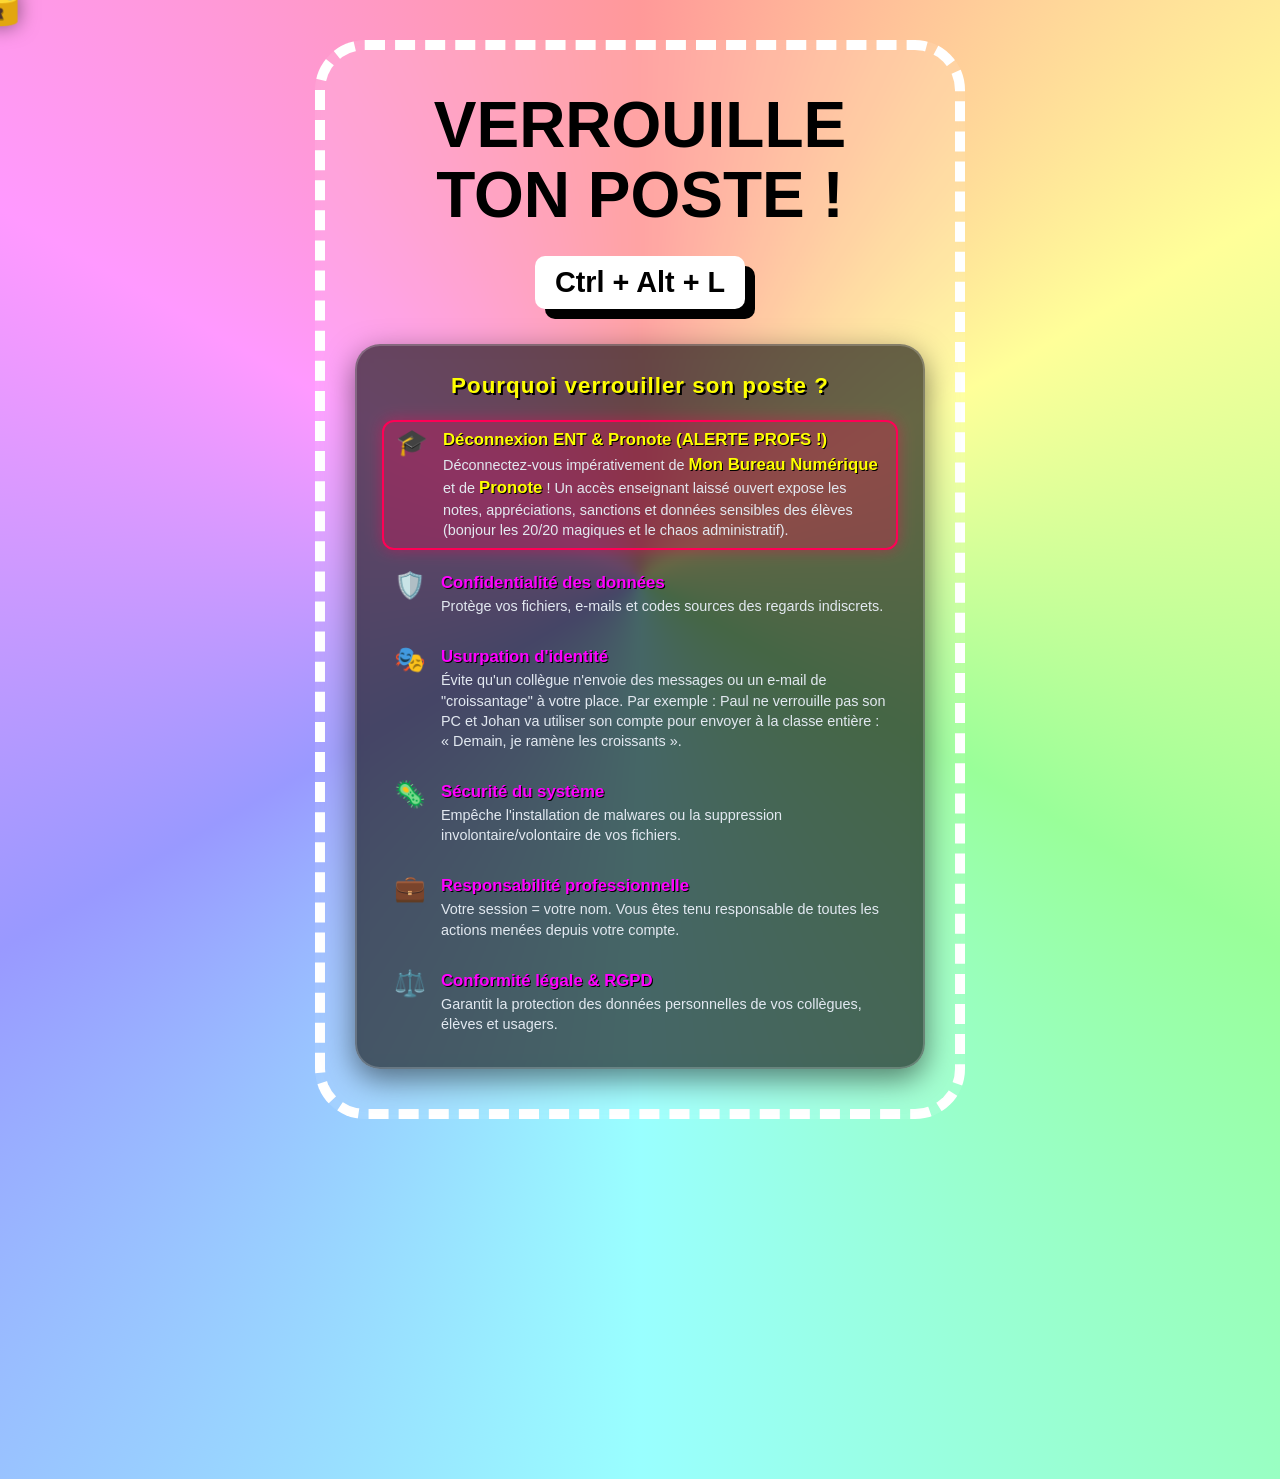
<file: index.html>
<!DOCTYPE html>
<html lang="fr">
<head>
    <meta charset="UTF-8">
    <meta name="viewport" content="width=device-width, initial-scale=1.0">
    <title>ALERTE SÉCURITÉ</title>
    <style>
        /* Animation du fond qui change de couleur */
        @keyframes trippy-bg {
            0% { background-color: #ff00ff; }
            25% { background-color: #00ffff; }
            50% { background-color: #ffff00; }
            75% { background-color: #00ff00; }
            100% { background-color: #ff00ff; }
        }

        /* Animation de distorsion et de couleur du texte */
        @keyframes strobe {
            0% { transform: scale(1) rotate(0deg); color: #fff; text-shadow: 5px 5px #ff0000; }
            25% { transform: scale(1.1) rotate(2deg); color: #000; text-shadow: -5px -5px #00ff00; }
            50% { transform: scale(0.9) rotate(-2deg); color: #fff; text-shadow: 8px -2px #0000ff; }
            75% { transform: scale(1.05) rotate(1deg); color: #000; text-shadow: -3px 6px #ff00ff; }
            100% { transform: scale(1) rotate(0deg); color: #fff; text-shadow: 5px 5px #ff0000; }
        }

        body {
            margin: 0;
            padding: 40px 20px;
            min-height: 100vh;
            box-sizing: border-box;
            display: flex;
            justify-content: center;
            align-items: center;
            font-family: 'Arial Black', Gadget, sans-serif;
            overflow-y: auto;
            animation: trippy-bg 2s infinite alternate ease-in-out;
            cursor: none;
        }

        .container {
            text-align: center;
            padding: 40px 30px;
            background: rgba(255, 255, 255, 0.1);
            backdrop-filter: blur(5px);
            border-radius: 50px;
            border: 10px dashed white;
            max-width: 650px;
            width: 100%;
            display: flex;
            flex-direction: column;
            align-items: center;
            box-sizing: border-box;
        }

        h1 {
            font-size: 4rem;
            line-height: 1.1;
            margin: 0;
            animation: strobe 0.5s infinite;
            text-transform: uppercase;
        }

        @media (max-width: 480px) {
            h1 {
                font-size: 2.5rem;
            }
        }

        .shortcut {
            margin-top: 25px;
            font-size: 1.8rem;
            background: white;
            color: black;
            padding: 10px 20px;
            display: inline-block;
            border-radius: 10px;
            box-shadow: 10px 10px 0px #000;
        }

        /* Raisons de verrouiller son poste */
        .reasons-container {
            margin-top: 35px;
            padding: 25px;
            background: rgba(0, 0, 0, 0.6);
            border-radius: 25px;
            border: 2px solid rgba(255, 255, 255, 0.2);
            backdrop-filter: blur(10px);
            width: 100%;
            text-align: left;
            font-family: -apple-system, BlinkMacSystemFont, "Segoe UI", Roboto, Helvetica, Arial, sans-serif;
            color: #fff;
            box-shadow: 0 10px 30px rgba(0, 0, 0, 0.5);
            transition: transform 0.3s ease, border-color 0.3s ease;
            box-sizing: border-box;
        }

        .reasons-container:hover {
            transform: scale(1.02);
            border-color: rgba(255, 255, 255, 0.4);
        }

        .reasons-container h2 {
            font-size: 1.4rem;
            margin-top: 0;
            margin-bottom: 20px;
            text-align: center;
            font-family: 'Arial Black', Gadget, sans-serif;
            text-shadow: 2px 2px 0px #000;
            letter-spacing: 1px;
            color: #ffff00;
            line-height: 1.3;
        }

        .reasons-list {
            list-style: none;
            padding: 0;
            margin: 0;
            display: flex;
            flex-direction: column;
            gap: 15px;
        }

        .reasons-list li {
            display: flex;
            align-items: flex-start;
            gap: 15px;
            padding: 8px 12px;
            border-radius: 12px;
            transition: background 0.2s ease;
        }

        .reasons-list li:hover {
            background: rgba(255, 255, 255, 0.1);
        }

        /* Mise en avant de l'alerte ENT / Pronote */
        .reasons-list li.highlight-alert {
            background: rgba(255, 0, 85, 0.25);
            border: 2px solid #ff0055;
            box-shadow: 0 0 15px rgba(255, 0, 85, 0.4);
        }

        .reasons-list li.highlight-alert:hover {
            background: rgba(255, 0, 85, 0.35);
        }

        .reasons-list li.highlight-alert strong {
            color: #ffff00;
        }

        .reason-icon {
            font-size: 1.6rem;
            line-height: 1;
        }

        .reason-content {
            display: flex;
            flex-direction: column;
            gap: 3px;
        }

        .reason-content strong {
            font-size: 1.05rem;
            color: #ff00ff;
            text-shadow: 1px 1px 0px #000;
        }

        .reason-content span {
            font-size: 0.9rem;
            color: #e2e8f0;
            line-height: 1.4;
        }

        /* Effet de spirale en arrière-plan */
        .spiral {
            position: absolute;
            width: 200vw;
            height: 200vh;
            background: conic-gradient(from 0deg, red, yellow, lime, aqua, blue, magenta, red);
            animation: spin 3s linear infinite;
            z-index: -1;
            opacity: 0.4;
        }

        @keyframes spin {
            100% { transform: rotate(360deg); }
        }

        #cursor-follower {
            position: fixed;
            top: 0;
            left: 0;
            font-size: 3rem;
            pointer-events: none;
            z-index: 9999;
            transform: translate(-50%, -50%);
            transition: transform 0.1s ease-out;
            filter: drop-shadow(0 0 10px rgba(0,0,0,0.5));
        }

        /* Pour cacher le raccourci au début avant la détection JS */
        #os-shortcut {
            font-weight: bold;
        }
    </style>
</head>
<body>

    <div id="cursor-follower">🔒</div>
    <div class="spiral"></div>

    <div class="container">
        <h1>VERROUILLE<br>TON POSTE !</h1>
        <div class="shortcut">
            <span id="os-shortcut">Chargement du raccourci...</span>
        </div>

        <div class="reasons-container">
            <h2>Pourquoi verrouiller son poste ?</h2>
            <ul class="reasons-list">
                <li class="highlight-alert">
                    <span class="reason-icon">🎓</span>
                    <div class="reason-content">
                        <strong>Déconnexion ENT & Pronote (ALERTE PROFS !)</strong>
                        <span>Déconnectez-vous impérativement de <strong>Mon Bureau Numérique</strong> et de <strong>Pronote</strong> ! Un accès enseignant laissé ouvert expose les notes, appréciations, sanctions et données sensibles des élèves (bonjour les 20/20 magiques et le chaos administratif).</span>
                    </div>
                </li>
                <li>
                    <span class="reason-icon">🛡️</span>
                    <div class="reason-content">
                        <strong>Confidentialité des données</strong>
                        <span>Protège vos fichiers, e-mails et codes sources des regards indiscrets.</span>
                    </div>
                </li>
                <li>
                    <span class="reason-icon">🎭</span>
                    <div class="reason-content">
                        <strong>Usurpation d'identité</strong>
                        <span>Évite qu'un collègue n'envoie des messages ou un e-mail de "croissantage" à votre place. Par exemple : Paul ne verrouille pas son PC et Johan va utiliser son compte pour envoyer à la classe entière : « Demain, je ramène les croissants ».</span>
                    </div>
                </li>
                <li>
                    <span class="reason-icon">🦠</span>
                    <div class="reason-content">
                        <strong>Sécurité du système</strong>
                        <span>Empêche l'installation de malwares ou la suppression involontaire/volontaire de vos fichiers.</span>
                    </div>
                </li>
                <li>
                    <span class="reason-icon">💼</span>
                    <div class="reason-content">
                        <strong>Responsabilité professionnelle</strong>
                        <span>Votre session = votre nom. Vous êtes tenu responsable de toutes les actions menées depuis votre compte.</span>
                    </div>
                </li>
                <li>
                    <span class="reason-icon">⚖️</span>
                    <div class="reason-content">
                        <strong>Conformité légale & RGPD</strong>
                        <span>Garantit la protection des données personnelles de vos collègues, élèves et usagers.</span>
                    </div>
                </li>
            </ul>
        </div>
    </div>

    <script>
        // Suivi de la souris
        const follower = document.getElementById('cursor-follower');
        document.addEventListener('mousemove', (e) => {
            window.requestAnimationFrame(() => {
                follower.style.left = e.clientX + 'px';
                follower.style.top = e.clientY + 'px';
            });
        });

        // Détection de l'OS
        function detectOS() {
            const platform = window.navigator.platform;
            const osShortcut = document.getElementById('os-shortcut');

            if (platform.indexOf('Win') !== -1) {
                osShortcut.innerHTML = 'Win + L';
            } else if (platform.indexOf('Linux') !== -1) {
                // LMDE utilise souvent Ctrl + Alt + L (Cinnamon)
                osShortcut.innerHTML = 'Ctrl + Alt + L';
            } else if (platform.indexOf('Mac') !== -1) {
                osShortcut.innerHTML = 'Cmd + Ctrl + Q';
            } else {
                // Fallback si non détecté
                osShortcut.innerHTML = 'Win + L ou Ctrl + Alt + L';
            }
        }

        detectOS();
    </script>

</body>
</html>
</file>
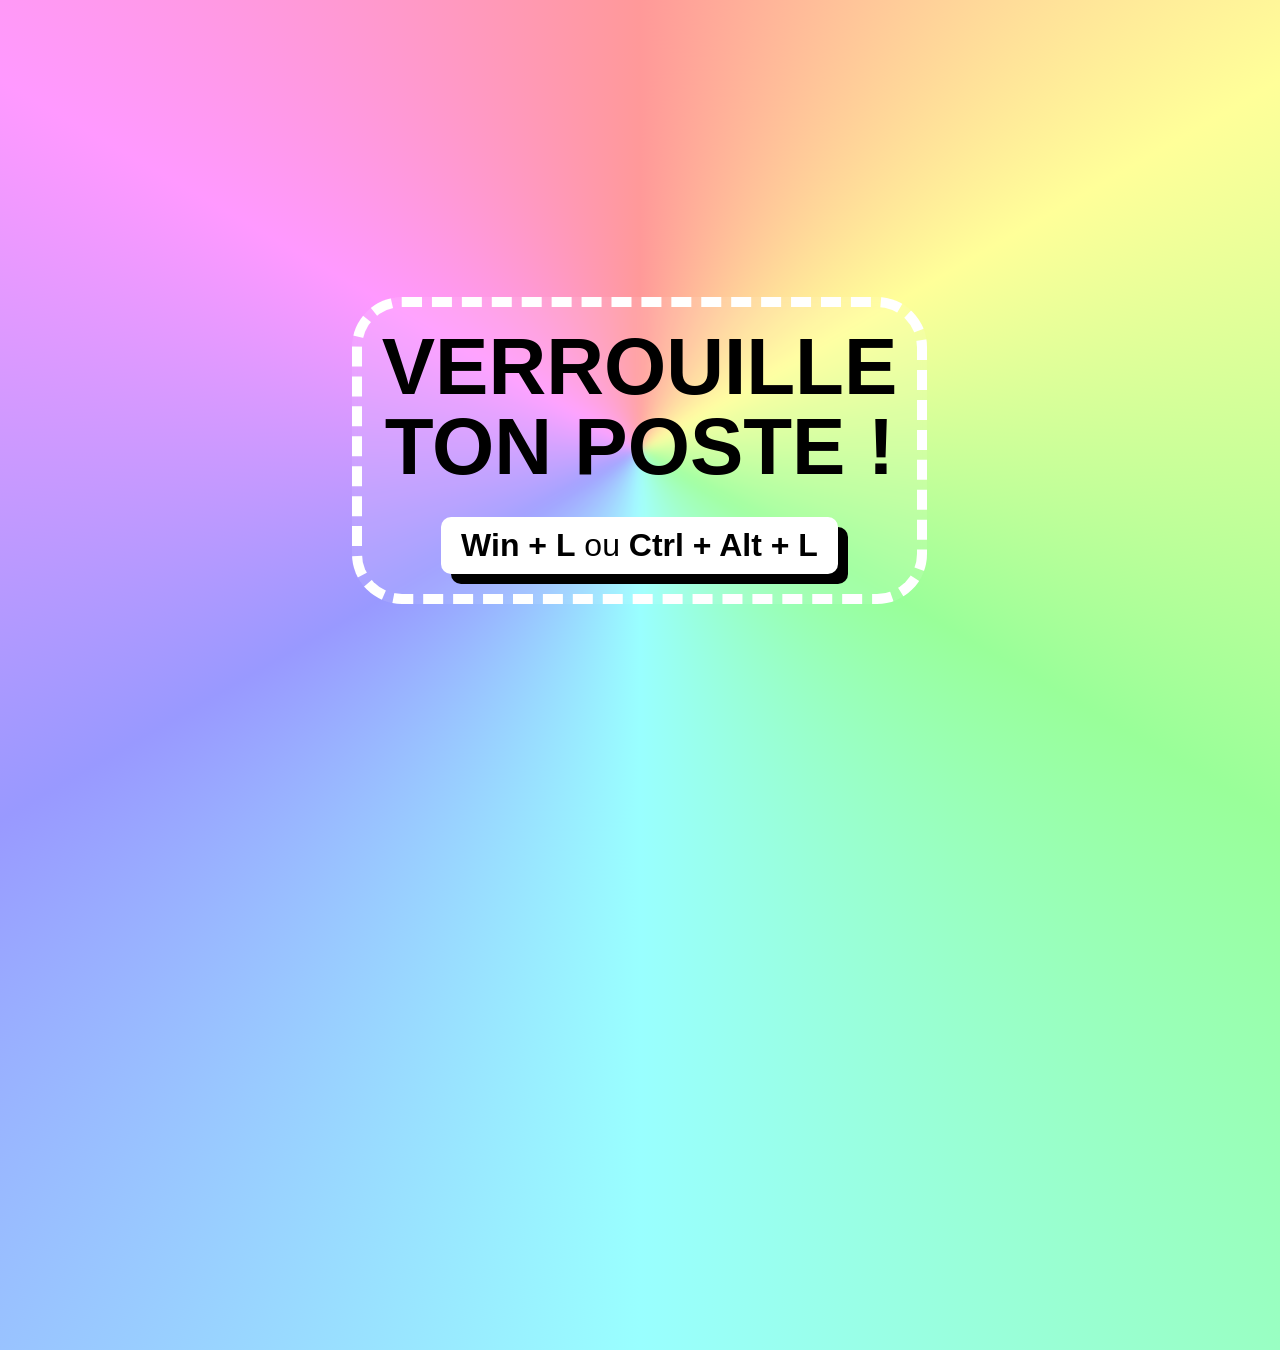
<file: page.html>
<!DOCTYPE html>
<html lang="fr">
<head>
    <meta charset="UTF-8">
    <meta name="viewport" content="width=device-width, initial-scale=1.0">
    <title>ALERTE SÉCURITÉ</title>
    <style>
        /* Animation du fond qui change de couleur */
        @keyframes trippy-bg {
            0% { background-color: #ff00ff; }
            25% { background-color: #00ffff; }
            50% { background-color: #ffff00; }
            75% { background-color: #00ff00; }
            100% { background-color: #ff00ff; }
        }

        /* Animation de distorsion et de couleur du texte */
        @keyframes strobe {
            0% { transform: scale(1) rotate(0deg); color: #fff; text-shadow: 5px 5px #ff0000; }
            25% { transform: scale(1.1) rotate(2deg); color: #000; text-shadow: -5px -5px #00ff00; }
            50% { transform: scale(0.9) rotate(-2deg); color: #fff; text-shadow: 8px -2px #0000ff; }
            75% { transform: scale(1.05) rotate(1deg); color: #000; text-shadow: -3px 6px #ff00ff; }
            100% { transform: scale(1) rotate(0deg); color: #fff; text-shadow: 5px 5px #ff0000; }
        }

        body {
            margin: 0;
            padding: 0;
            height: 100vh;
            display: flex;
            justify-content: center;
            align-items: center;
            font-family: 'Arial Black', Gadget, sans-serif;
            overflow: hidden;
            animation: trippy-bg 2s infinite alternate ease-in-out;
        }

        .container {
            text-align: center;
            padding: 20px;
            background: rgba(255, 255, 255, 0.1);
            backdrop-filter: blur(5px);
            border-radius: 50px;
            border: 10px dashed white;
        }

        h1 {
            font-size: 5rem;
            line-height: 1;
            margin: 0;
            animation: strobe 0.5s infinite;
            text-transform: uppercase;
        }

        .shortcut {
            margin-top: 30px;
            font-size: 2rem;
            background: white;
            color: black;
            padding: 10px 20px;
            display: inline-block;
            border-radius: 10px;
            box-shadow: 10px 10px 0px #000;
        }

        /* Effet de spirale en arrière-plan */
        .spiral {
            position: absolute;
            width: 200vw;
            height: 200vh;
            background: conic-gradient(from 0deg, red, yellow, lime, aqua, blue, magenta, red);
            animation: spin 3s linear infinite;
            z-index: -1;
            opacity: 0.4;
        }

        @keyframes spin {
            100% { transform: rotate(360deg); }
        }
    </style>
</head>
<body>

    <div class="spiral"></div>

    <div class="container">
        <h1>VERROUILLE<br>TON POSTE !</h1>
        <div class="shortcut">
            <strong>Win + L</strong> ou <strong>Ctrl + Alt + L</strong>
        </div>
    </div>

</body>
</html>
</file>
